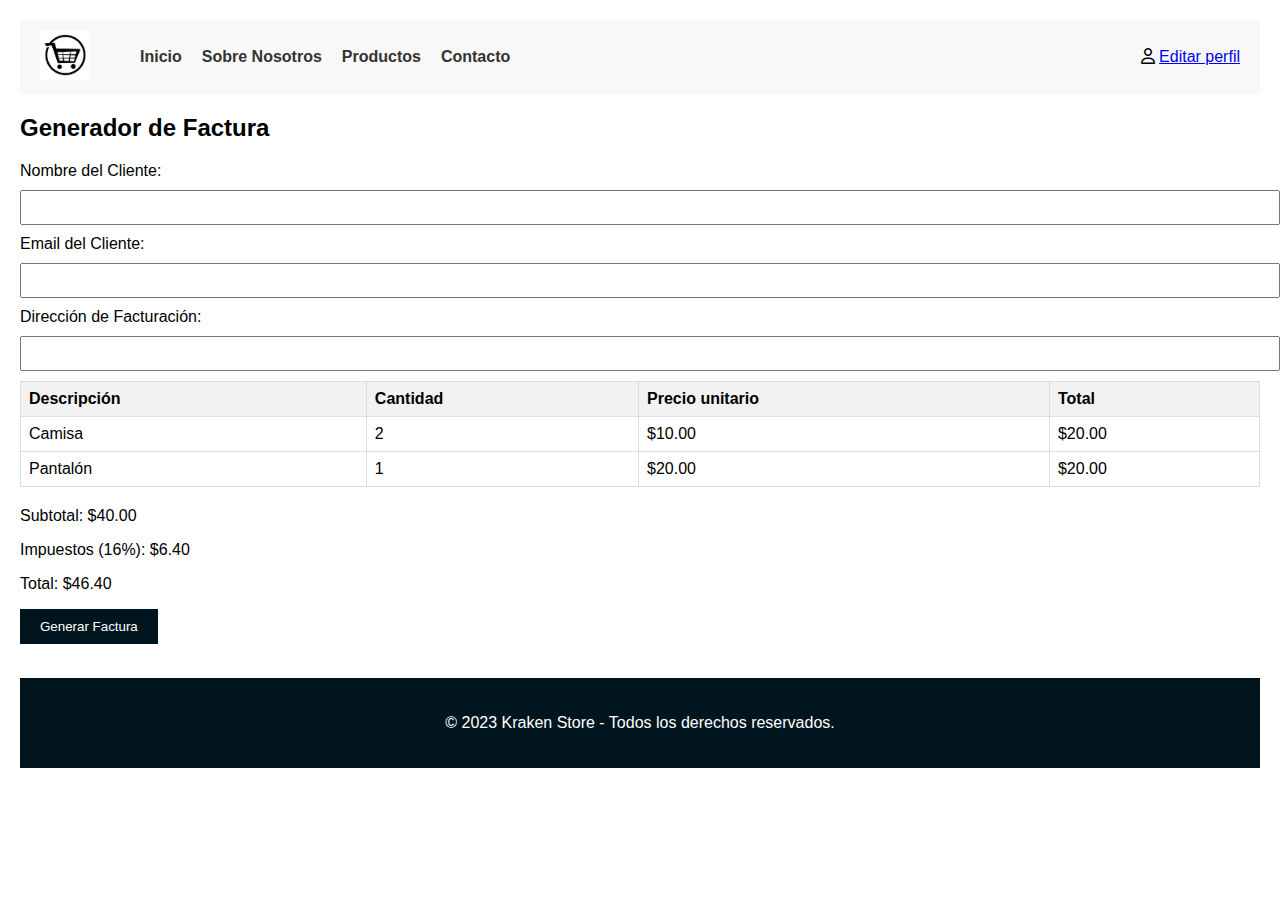
<file: pagina/facturarion.html>
<!DOCTYPE html>
<html lang="es">
  <head>
    <meta charset="UTF-8" />
    <meta name="viewport" content="width=device-width, initial-scale=1.0" />
    <title>Facturación</title>
    <link rel="stylesheet" href="../css/compra.css" />
    <link rel="stylesheet" href="../css/pedido.css" />
    <link
      href="https://cdnjs.cloudflare.com/ajax/libs/font-awesome/6.1.1/css/all.min.css"
      rel="stylesheet"
    />
    <style>
      body {
        font-family: Arial, sans-serif;
        margin: 20px;
      }
      table {
        width: 100%;
        border-collapse: collapse;
        margin-bottom: 20px;
      }
      th,
      td {
        border: 1px solid #dddddd;
        text-align: left;
        padding: 8px;
      }
      th {
        background-color: #f2f2f2;
      }
    </style>
  </head>
  <body>
    <header>
      <nav class="navbar">
        <div class="nav-logo">
          <img src="../imagenes/logo.webp" alt="Logo de la Tienda" />
        </div>
        <ul class="nav-menu left">
          <li><a href="#">Inicio</a></li>
          <li><a href="#">Sobre Nosotros</a></li>
          <li><a href="#">Productos</a></li>
          <li><a href="#">Contacto</a></li>
        </ul>
        <ul class="nav-menu right">
          <div class="profile-edit">
            <i class="fa-regular fa-user"></i> <a href="#">Editar perfil</a>
          </div>
        </ul>
      </nav>
    </header>
    <div>
      <h2>Generador de Factura</h2>

      <div>
        <label for="nombre">Nombre del Cliente:</label>
        <input type="text" id="nombre" />
      </div>
      <div>
        <label for="email">Email del Cliente:</label>
        <input type="email" id="email" />
      </div>
      <div>
        <label for="direccion">Dirección de Facturación:</label>
        <input type="text" id="direccion" />
      </div>

      <table id="productos">
        <tr>
          <th>Descripción</th>
          <th>Cantidad</th>
          <th>Precio unitario</th>
          <th>Total</th>
        </tr>
        <tr>
          <td>Camisa</td>
          <td id="cantidad_camisas">2</td>
          <td>$10.00</td>
          <td id="total_camisas">$20.00</td>
        </tr>
        <tr>
          <td>Pantalón</td>
          <td id="cantidad_pantalones">1</td>
          <td>$20.00</td>
          <td id="total_pantalones">$20.00</td>
        </tr>
      </table>

      <div id="totales">
        <p>Subtotal: <span id="subtotal">$40.00</span></p>
        <p>Impuestos (16%): <span id="impuestos">$6.40</span></p>
        <p>Total: <span id="total">$46.40</span></p>
      </div>

      <button class="view-product-btn" onclick="generarFactura()">
        Generar Factura
      </button>
      <p></p>
      <br />

      <footer>
        <p>© 2023 Kraken Store - Todos los derechos reservados.</p>
      </footer>
    </div>

    <script>
      function generarFactura() {
        const nombre = document.getElementById("nombre").value;
        const email = document.getElementById("email").value;
        const direccion = document.getElementById("direccion").value;

        const productos = [
          { descripcion: "Producto 1", cantidad: 2, precio_unitario: 10.0 },
          { descripcion: "Producto 2", cantidad: 1, precio_unitario: 20.0 },
        ];

        const subtotal = productos.reduce(
          (total, producto) =>
            total + producto.cantidad * producto.precio_unitario,
          0
        );
        const impuestos = subtotal * 0.16;
        const total = subtotal + impuestos;

        const numeroFactura = Math.floor(Math.random() * 10000) + 1000;

        // Construir la factura HTML
        const facturaHTML = `
            <h2>Factura</h2>
            <p>Cliente: ${nombre}</p>
            <p>Email: ${email}</p>
            <p>Dirección: ${direccion}</p>
            <table>
                <tr>
                    <th>Descripción</th>
                    <th>Cantidad</th>
                    <th>Precio unitario</th>
                    <th>Total</th>
                </tr>
                ${productos
                  .map(
                    (producto) => `
                    <tr>
                        <td>${producto.descripcion}</td>
                        <td>${producto.cantidad}</td>
                        <td>$${producto.precio_unitario.toFixed(2)}</td>
                        <td>$${(
                          producto.cantidad * producto.precio_unitario
                        ).toFixed(2)}</td>
                    </tr>
                `
                  )
                  .join("")}
                <tr>
                    <td colspan="3">Subtotal</td>
                    <td>$${subtotal.toFixed(2)}</td>
                </tr>
                <tr>
                    <td colspan="3">Impuestos (16%)</td>
                    <td>$${impuestos.toFixed(2)}</td>
                </tr>
                <tr>
                    <td colspan="3">Total</td>
                    <td>$${total.toFixed(2)}</td>
                </tr>
            </table>
            <p>Número de factura: ${numeroFactura}</p>
            <p>Fecha y hora: ${new Date().toLocaleString()}</p>
        `;

        // Mostrar la factura en una ventana emergente
        const ventanaFactura = window.open("", "_blank");
        ventanaFactura.document.open();
        ventanaFactura.document.write(facturaHTML);
        ventanaFactura.document.close();
      }
    </script>

    <script src="../js/compra.js"></script>
  </body>
</html>
</file>
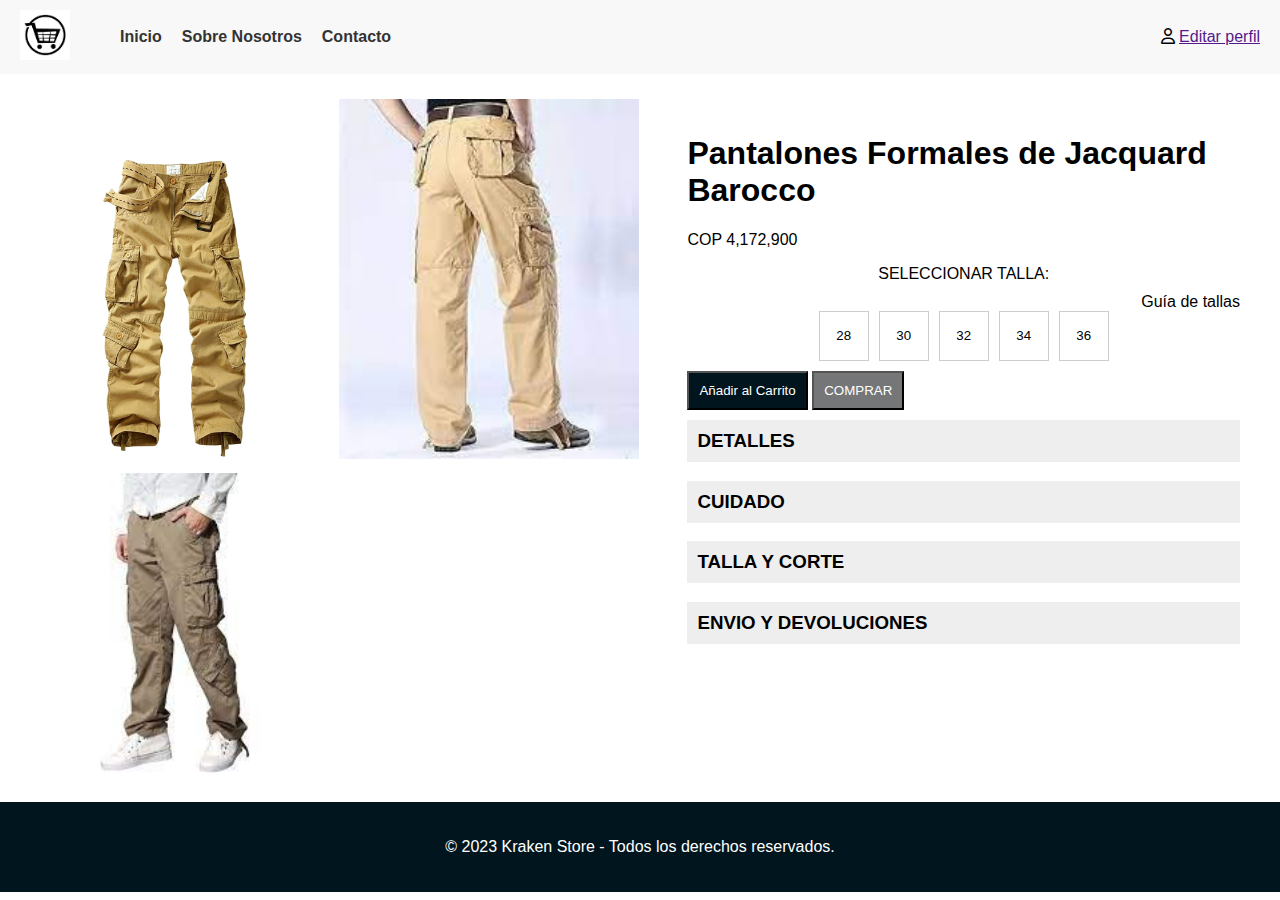
<file: pagina/realizarCompra.html>
<!DOCTYPE html>
<html lang="es">
    <head>
        <meta charset="UTF-8">
        <meta name="viewport" content="width=device-width, initial-scale=1.0">
        <title>Realizar Compra - Kraken Store</title>
        <link rel="stylesheet" href="../css/compra.css">
        <link
            href="https://cdnjs.cloudflare.com/ajax/libs/font-awesome/6.1.1/css/all.min.css"
            rel="stylesheet">
    </head>
    <body>
        <header>
            <nav class="navbar">
                <div class="nav-logo">
                    <img src="../imagenes/logo.webp" alt="Logo de la Tienda">
                </div>
                <ul class="nav-menu left">
                    <li><a href="../index.html">Inicio</a></li>
                    <li><a href="#">Sobre Nosotros</a></li>                    
                    <li><a href="#">Contacto</a></li>
                </ul>
                <ul class="nav-menu right">
                    <div class="profile-edit">
                        <i class="fa-regular fa-user"></i> <a href>Editar
                            perfil</a>
                    </div>
                </ul>
            </nav>
        </header>

        <div class="product-container">
            <!-- Galería de imágenes -->
            <div class="product-images">
                <img src="../imagenes/Pantalon/Img1.webp"
                    alt="Vista frontal del pantalón">                
                <img src="../imagenes/Pantalon/Img2.webp"
                    alt="Vista trasera del pantalón">
                <img src="../imagenes/Pantalon/Img3.webp"
                    alt="Vista trasera del pantalón">
                
                <!-- Más imágenes según sea necesario -->
            </div>

            <!-- Información del producto -->
            <div class="product-details">
                <h1>Pantalones Formales de Jacquard Barocco</h1>
                <p class="price">COP 4,172,900</p>                
                <div class="size-selector">
                    <span>SELECCIONAR TALLA:</span>
                    <a href="#" class="size-guide">Guía de tallas</a>
                    <div class="sizes">
                        <button>28</button>
                        <button>30</button>
                        <button>32</button>
                        <button>34</button>
                        <button>36</button>
                    </div>
                </div>
                <button class="btn btn-primary">Añadir al Carrito</button>
                <a href="../pagina/resumenpedido.html"><button
                        class="btn btn-secondary">COMPRAR</button></a>

                <!-- Acordeones para detalles -->
                <div class="accordion">
                    <h3>DETALLES</h3>
                    <div class="content">
                        <p>Estos pantalones formales de lana presentan un diseño
                            de jacquard Barocco en el mismo tono. Este modelo
                            ajustado se puede combinar con un blazer de traje a
                            juego.<br>
                            Patrón barroco<br>
                            Trabillas<br>
                            Bolsillos laterales<br>
                            Bolsillos traseros ribeteados<br>
                            Composición exterior: 100 % lana virgen pura<br>
                            Forro 1: 100 % cupro<br>
                            Forro 2: 100 % algodón</p>
                    </div>
                    <h3>CUIDADO</h3>
                    <div class="content">
                        <p>Lee atentamente la etiqueta del producto del interior
                            de la prenda para obtener información acerca de su
                            cuidado y limpieza. Si tienes alguna duda o
                            pregunta, visita nuestra página de guía de cuidados
                            o déjalo en manos de un servicio de limpieza
                            especializado.</p>
                    </div>
                    <h3>TALLA Y CORTE</h3>
                    <div class="content">
                        <p>La modelo mide 1,88 m y lleva la talla 48 IT</p>
                    </div>
                    <h3>ENVIO Y DEVOLUCIONES</h3>
                    <div class="content">
                        <p>Envío Urgente Gratuito<br>
                            -El envío será diferente dependiendo del país de
                            destino. Para obtener más información, consulte la
                            sección de Envío y Entrega.<br>
                            Devoluciones<br>
                            -Los costos de devolución pueden variar dependiendo
                            del destino. Para obtener más información, consulte
                            nuestra Política de Devolución.</p>
                    </div>
                    <!-- Más secciones según sea necesario -->
                </div>
            </div>
        </div>

        <footer>
            <p>© 2023 Kraken Store - Todos los derechos reservados.</p>
        </footer>
        <script src="../js/compra.js"></script>
    </body>
</html>
</file>
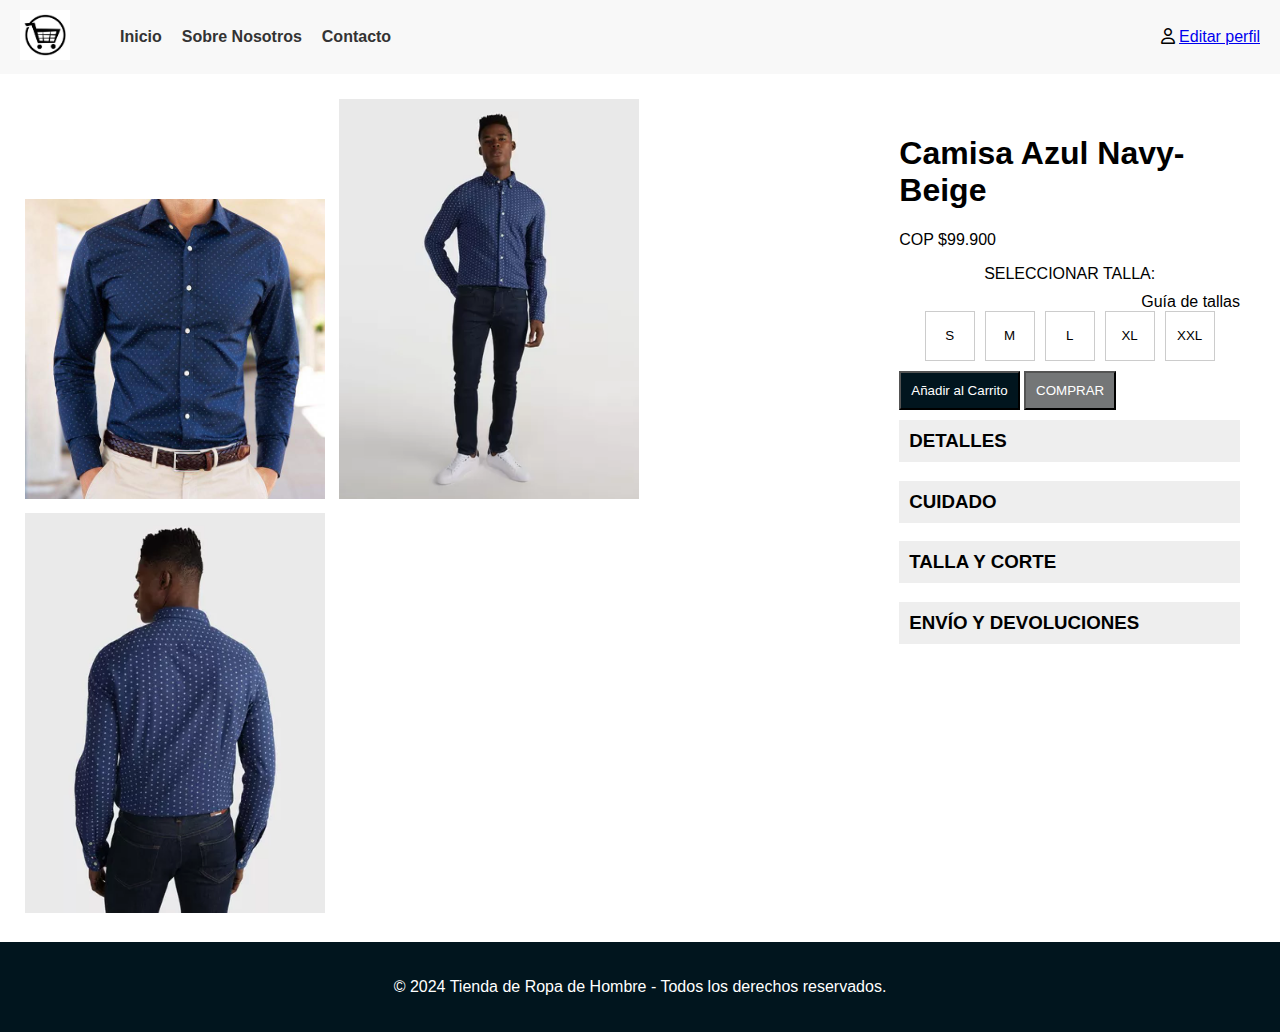
<file: pagina/realizarCompraCamisa.html>
<!DOCTYPE html>
<html lang="es">
<head>
    <meta charset="UTF-8">
    <meta name="viewport" content="width=device-width, initial-scale=1.0">
    <title>Realizar Compra - Camisa Azul Navy-Beige</title>
    <link rel="stylesheet" href="../css/compraCamisa.css">
    <link href="https://cdnjs.cloudflare.com/ajax/libs/font-awesome/6.1.1/css/all.min.css" rel="stylesheet">
</head>
<body>
    <header>
        <nav class="navbar">
            <div class="nav-logo">
                <img src="../imagenes/logo.webp" alt="Logo de la Tienda">
            </div>
            <ul class="nav-menu left">
                <li><a href="../index.html">Inicio</a></li>
                <li><a href="#">Sobre Nosotros</a></li>
                <li><a href="#">Contacto</a></li>
            </ul>
            <ul class="nav-menu right">
                <div class="profile-edit">
                    <i class="fa-regular fa-user"></i> <a href="#">Editar perfil</a>
                </div>
            </ul>
        </nav>
    </header>

    <div class="product-container">
        <!-- Galería de imágenes -->
        <div class="product-images">
            <img src="../imagenes/camisa/Img1.webp" alt="Vista frontal de la camisa">
            <img src="../imagenes/camisa/Img2.webp" alt="Vista lateral de la camisa">
            <img src="../imagenes/camisa/Img3.webp" alt="Vista trasera de la camisa">
        </div>

        <!-- Información del producto -->
        <div class="product-details">
            <h1>Camisa Azul Navy-Beige</h1>
            <p class="price">COP $99.900</p>
            <div class="size-selector">
                <span>SELECCIONAR TALLA:</span>
                <a href="#" class="size-guide">Guía de tallas</a>
                <div class="sizes">
                    <button>S</button>
                    <button>M</button>
                    <button>L</button>
                    <button>XL</button>
                    <button>XXL</button>
                </div>
            </div>
            <button class="btn btn-primary">Añadir al Carrito</button>
            <a href="../pagina/resumenpedido.html"><button class="btn btn-secondary">COMPRAR</button></a>

            <!-- Acordeones para detalles -->
            <div class="accordion">
                <h3>DETALLES</h3>
                <div class="content">
                    <p>Camisa elegante de diseño moderno en tonos azul navy y beige. Ideal para ocasiones formales o casuales.<br>
                        - Corte ajustado<br>
                        - Botones frontales<br>
                        - Puños con botón<br>
                        - Composición: 70% algodón, 30% poliéster<br>
                        - Forro: 100% algodón</p>
                </div>
                <h3>CUIDADO</h3>
                <div class="content">
                    <p>Lavar a máquina con agua fría. No usar blanqueador. Planchar a baja temperatura. Consultar la etiqueta interior para más detalles.</p>
                </div>
                <h3>TALLA Y CORTE</h3>
                <div class="content">
                    <p>El modelo mide 1,85 m y lleva la talla M.</p>
                </div>
                <h3>ENVÍO Y DEVOLUCIONES</h3>
                <div class="content">
                    <p>Envío Urgente Gratuito<br>
                        - El envío varía según el país. Consulta la sección de Envío y Entrega.<br>
                        Devoluciones<br>
                        - Costos de devolución según destino. Consulta nuestra Política de Devolución.</p>
                </div>
            </div>
        </div>
    </div>

    <footer>
        <p>© 2024 Tienda de Ropa de Hombre - Todos los derechos reservados.</p>
    </footer>
    <script src="../js/compraCamisa.js"></script>
</body>
</html>
</file>
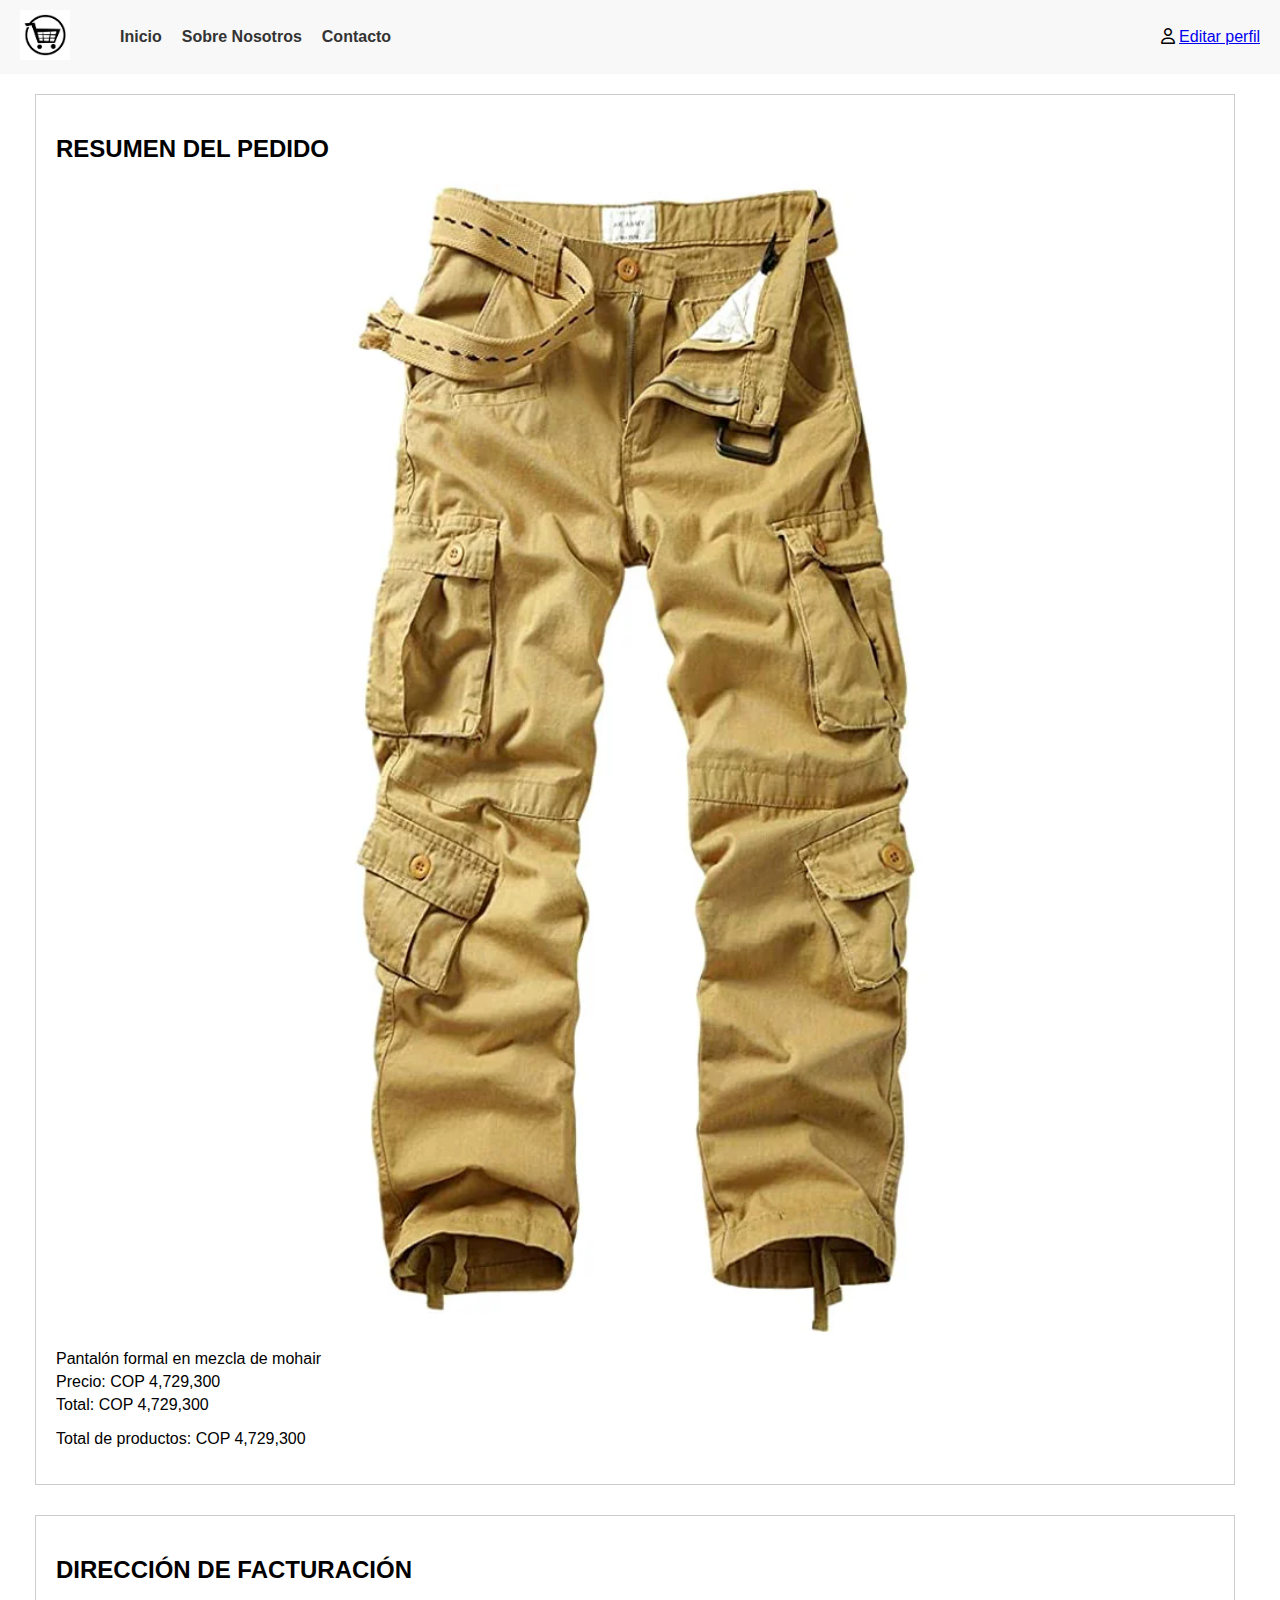
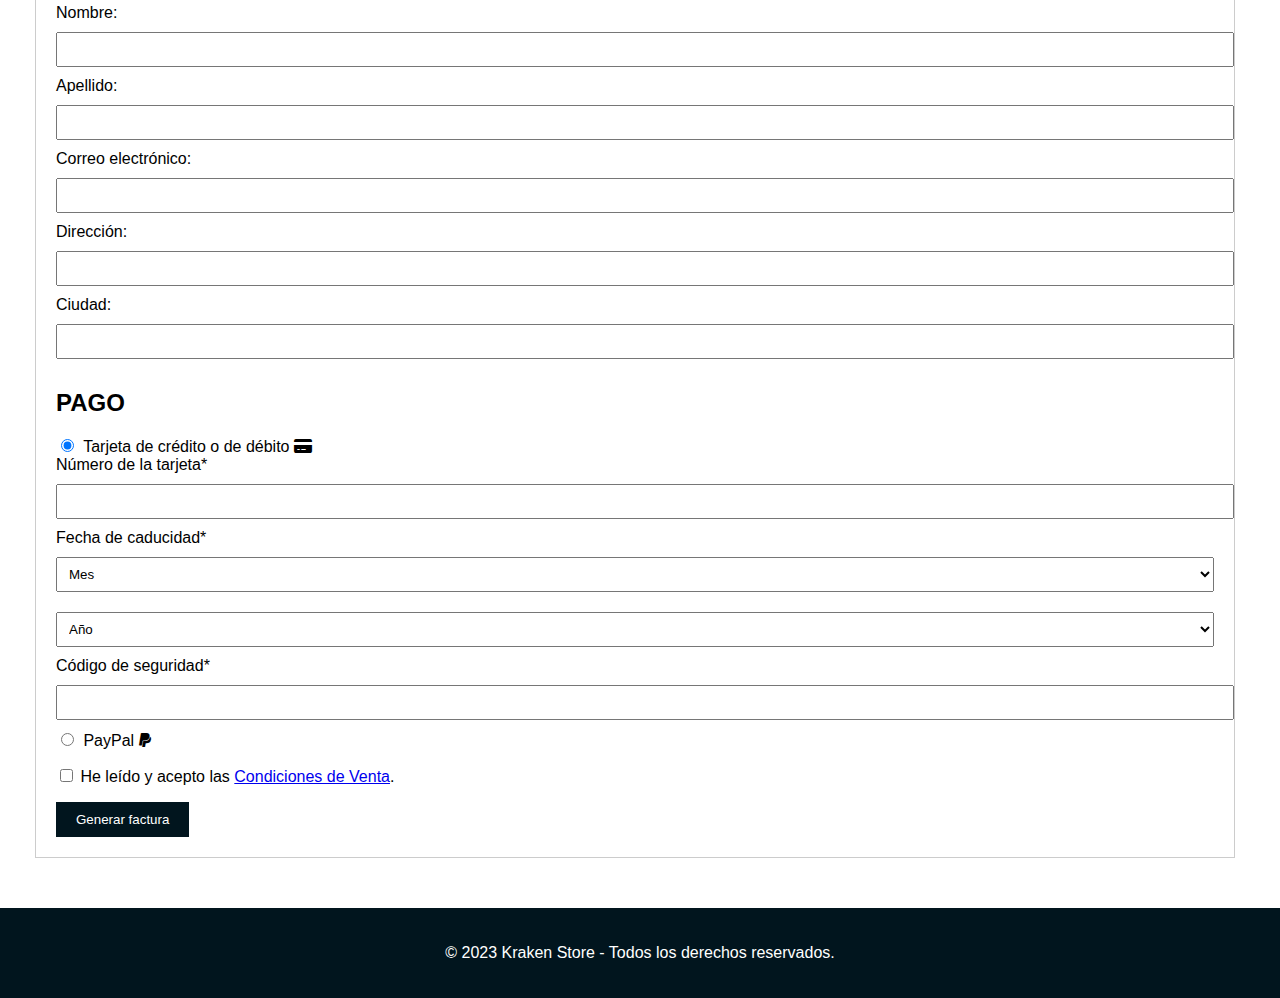
<file: pagina/resumenpedido.html>
<!DOCTYPE html>
<html lang="es">
  <head>
    <meta charset="UTF-8" />
    <meta name="viewport" content="width=device-width, initial-scale=1.0" />
    <title>Realizar Compra - Kraken Store</title>
    <link rel="stylesheet" href="../css/pedido.css" />
    <link
      href="https://cdnjs.cloudflare.com/ajax/libs/font-awesome/6.1.1/css/all.min.css"
      rel="stylesheet"
    />
  </head>
  <body>
    <header>
      <nav class="navbar">
        <div class="nav-logo">
          <img src="../imagenes/logo.webp" alt="Logo de la Tienda" />
        </div>
        <ul class="nav-menu left">
          <li><a href="../index.html">Inicio</a></li>
          <li><a href="#">Sobre Nosotros</a></li>
          <li><a href="#">Contacto</a></li>
        </ul>
        <ul class="nav-menu right">
          <div class="profile-edit">
            <i class="fa-regular fa-user"></i> <a href="#">Editar perfil</a>
          </div>
        </ul>
      </nav>
    </header>

    <div class="container">
      <!-- Resumen del Pedido -->
      <div class="order-summary">
        <h2>RESUMEN DEL PEDIDO</h2>
        <div class="item">
          <div class="item-image">
            <img src="../imagenes/Pantalon/Img1.webp" alt="Producto" />
          </div>
          <div class="item-details">
            <p>Pantalón formal en mezcla de mohair</p>
            <p>Precio: COP 4,729,300</p>
            <p>Total: COP 4,729,300</p>
          </div>
        </div>
        <p>Total de productos: COP 4,729,300</p>
      </div>

      <!-- Dirección de Facturación -->
      <div class="billing-address">
        <h2>DIRECCIÓN DE FACTURACIÓN</h2>
        <form>
          <label for="name">Nombre:</label>
          <input type="text" id="name" name="name" />
          <!-- Asegúrate de usar IDs únicos para cada input -->
          <label for="surname">Apellido:</label>
          <input type="text" id="surname" name="surname" />
          <label for="email">Correo electrónico:</label>
          <input type="email" id="email" name="email" />
          <label for="address">Dirección:</label>
          <input type="text" id="address" name="address" />
          <label for="city">Ciudad:</label>
          <input type="text" id="city" name="city" />
          <h2>PAGO</h2>
          <label>
            <input type="radio" name="paymentMethod" value="card" checked />
            Tarjeta de crédito o de débito
            <i class="fa-solid fa-credit-card"></i>
          </label>
          <div class="credit-card-info">
            <label for="card-number">Número de la tarjeta*</label>
            <input type="text" id="card-number" name="card-number" />

            <label for="card-expiration-month">Fecha de caducidad*</label>
            <select id="card-expiration-month" name="card-expiration-month">
              <option>Mes</option>
              <option value="1">01</option>
              <!-- Más opciones de mes -->
            </select>
            <select id="card-expiration-year" name="card-expiration-year">
              <option>Año</option>
              <option value="2021">2021</option>
              <!-- Más opciones de año -->
            </select>

            <label for="card-cvc">Código de seguridad*</label>
            <input type="text" id="card-cvc" name="card-cvc" />
          </div>

          <!-- Opción de PayPal -->
          <label>
            <input type="radio" name="paymentMethod" value="paypal" />
            PayPal
            <i class="fa-brands fa-paypal"></i>
          </label>

          <!-- Condiciones y botón de pago -->
          <p>
            <input type="checkbox" /> He leído y acepto las
            <a href="#">Condiciones de Venta</a>.
          </p>
        </form>
        <a href="../pagina/facturarion.html"
          ><button class="view-product-btn">Generar factura</button></a
        >
      </div>
    </div>

    <footer>
      <p>© 2023 Kraken Store - Todos los derechos reservados.</p>
    </footer>
  </body>
</html>
</file>
<file: css/compra.css>
body, html {
    margin: 0;
    padding: 0;
    font-family: 'Arial', sans-serif;
}

/***Inicio***/

header .navbar {
    display: flex;
    justify-content: space-between;
    align-items: center;
    padding: 10px 20px;
    background-color: #f8f8f8;
}

header .nav-menu {
    list-style: none;
    display: flex;
}

header .nav-menu.left {
    margin-right: auto;  /* Empuja todo lo demás a la derecha */
}

header .nav-menu.right {
    margin-left: auto;  /* Empuja todo lo demás a la izquierda */
}

header .nav-menu li {
    padding: 0 10px;
}

header .nav-menu li a {
    text-decoration: none;
    color: #333;
    font-weight: bold;
}

header .nav-logo img {
    height: 50px;
}
/***Producto***/

.product-container {
    display: flex;
    justify-content: space-around;
    padding: 20px;
}

.product-images img {
    width: 100%;
    max-width: 300px;
    padding: 5px;
}

.product-details {
    flex-grow: 1;
    padding: 20px;
}

.accordion h3 {
    cursor: pointer;
    padding: 10px;
    background-color: #eee;
    margin-top: 0;
}

.accordion .content {
    padding: 0 10px;
    display: none;
    overflow: hidden;
}

.btn {
    padding: 10px;
    margin: 10px 0;
    cursor: pointer;
}

.btn-primary {
    background-color: #01151e;
    color: white;
}

.btn-secondary {
    background-color: #747677;
    color: white;
}

/***Tallas***/
.size-selector {
    display: flex;
    flex-direction: column;
    align-items: center;
}

.size-selector span {
    font-size: 16px;
    margin-bottom: 10px;
}

.size-guide {
    margin-left: auto;
    text-decoration: none;
    color: #000;
}

.sizes {
    display: flex;
    flex-wrap: wrap;
    justify-content: center;
    gap: 10px;
}

.sizes button {
    width: 50px; /* Ajusta el tamaño según necesites */
    height: 50px; /* Ajusta el tamaño según necesites */
    border: 1px solid #ccc;
    background: #fff;
    cursor: pointer;
    transition: background-color 0.3s, border-color 0.3s;
}

.sizes button:hover {
    background-color: #f0f0f0;
    border-color: #000;
}
.sizes button.selected {
    background-color: #01151e; /* Azul, o el color que prefieras */
    color: #fff; /* Texto en blanco para mejor contraste */
}


footer {
    text-align: center;
    padding: 20px;
    background-color: #01151e;
    color: white;
}
</file>
<file: css/pedido.css>
body, html {
    margin: 0;
    padding: 0;
    font-family: 'Arial', sans-serif;
}
.container {
    width: 80%;
    margin: auto;
    display: flex;
    justify-content: space-between;
    padding: 20px;
}

.order-summary, .billing-address, .shipping-options {
    width: 30%;
    padding: 20px;
    border: 1px solid #ccc;
    margin-right: 10px;
}

.item-image img {
    width: 100%;
}

.item-details p {
    margin: 5px 0;
}

input[type="text"], input[type="email"] {
    width: 100%;
    padding: 8px;
    margin: 10px 0;
}

input[type="submit"] {
    background-color: #01151e;
    color: white;
    border: none;
    padding: 10px 20px;
    cursor: pointer;
}

input[type="submit"]:hover {
    background-color: #01151e;
}
/***Inicio***/

header .navbar {
    display: flex;
    justify-content: space-between;
    align-items: center;
    padding: 10px 20px;
    background-color: #f8f8f8;
}

header .nav-menu {
    list-style: none;
    display: flex;
}

header .nav-menu.left {
    margin-right: auto;  /* Empuja todo lo demás a la derecha */
}

header .nav-menu.right {
    margin-left: auto;  /* Empuja todo lo demás a la izquierda */
}

header .nav-menu li {
    padding: 0 10px;
}

header .nav-menu li a {
    text-decoration: none;
    color: #333;
    font-weight: bold;
}

header .nav-logo img {
    height: 50px;
}

footer {
    text-align: center;
    padding: 20px;
    background-color: #01151e;
    color: white;
}

/***Pago***/
.payment-section {
    display: flex;
    justify-content: space-between;
    margin-top: 20px;
}

.payment-method, .order-summary {
    width: 48%;
    padding: 20px;
    border: 1px solid #ccc;
}

.payment-method form {
    display: flex;
    flex-direction: column;
}

input[type="text"], input[type="email"], select {
    width: 100%;
    padding: 8px;
    margin: 10px 0;
}

input[type="radio"] {
    margin-right: 5px;
}

button {
    padding: 10px 20px;
    background-color: #01151e;
    color: white;
    border: none;
    cursor: pointer;
}

button:hover {
    background-color: #01151e;
}



.order-summary, .billing-address, .payment-section {
    width: 100%;
    margin-bottom: 30px;  /* Aumenta el margen para separar los contenedores */
    padding: 20px;
    border: 1px solid #ccc;
    box-sizing: border-box;
}



.container {
    display: flex;
    flex-direction: column;
    align-items: center;
    width: 100%;
    max-width: 1200px; /* Ajusta este valor según tus necesidades */
    margin: auto;
    padding: 20px;
}
</file>
<file: css/compraCamisa.css>
body, html {
    margin: 0;
    padding: 0;
    font-family: 'Arial', sans-serif;
}

/***Inicio***/

header .navbar {
    display: flex;
    justify-content: space-between;
    align-items: center;
    padding: 10px 20px;
    background-color: #f8f8f8;
}

header .nav-menu {
    list-style: none;
    display: flex;
}

header .nav-menu.left {
    margin-right: auto;  /* Empuja todo lo demás a la derecha */
}

header .nav-menu.right {
    margin-left: auto;  /* Empuja todo lo demás a la izquierda */
}

header .nav-menu li {
    padding: 0 10px;
}

header .nav-menu li a {
    text-decoration: none;
    color: #333;
    font-weight: bold;
}

header .nav-logo img {
    height: 50px;
}
/***Producto***/

.product-container {
    display: flex;
    justify-content: space-around;
    padding: 20px;
}

.product-images img {
    width: 100%;
    max-width: 300px;
    padding: 5px;
}

.product-details {
    flex-grow: 1;
    padding: 20px;
}

.accordion h3 {
    cursor: pointer;
    padding: 10px;
    background-color: #eee;
    margin-top: 0;
}

.accordion .content {
    padding: 0 10px;
    display: none;
    overflow: hidden;
}

.btn {
    padding: 10px;
    margin: 10px 0;
    cursor: pointer;
}

.btn-primary {
    background-color: #01151e;
    color: white;
}

.btn-secondary {
    background-color: #747677;
    color: white;
}

/***Tallas***/
.size-selector {
    display: flex;
    flex-direction: column;
    align-items: center;
}

.size-selector span {
    font-size: 16px;
    margin-bottom: 10px;
}

.size-guide {
    margin-left: auto;
    text-decoration: none;
    color: #000;
}

.sizes {
    display: flex;
    flex-wrap: wrap;
    justify-content: center;
    gap: 10px;
}

.sizes button {
    width: 50px; /* Ajusta el tamaño según necesites */
    height: 50px; /* Ajusta el tamaño según necesites */
    border: 1px solid #ccc;
    background: #fff;
    cursor: pointer;
    transition: background-color 0.3s, border-color 0.3s;
}

.sizes button:hover {
    background-color: #f0f0f0;
    border-color: #000;
}
.sizes button.selected {
    background-color: #01151e; /* Azul, o el color que prefieras */
    color: #fff; /* Texto en blanco para mejor contraste */
}


footer {
    text-align: center;
    padding: 20px;
    background-color: #01151e;
    color: white;
}
</file>
